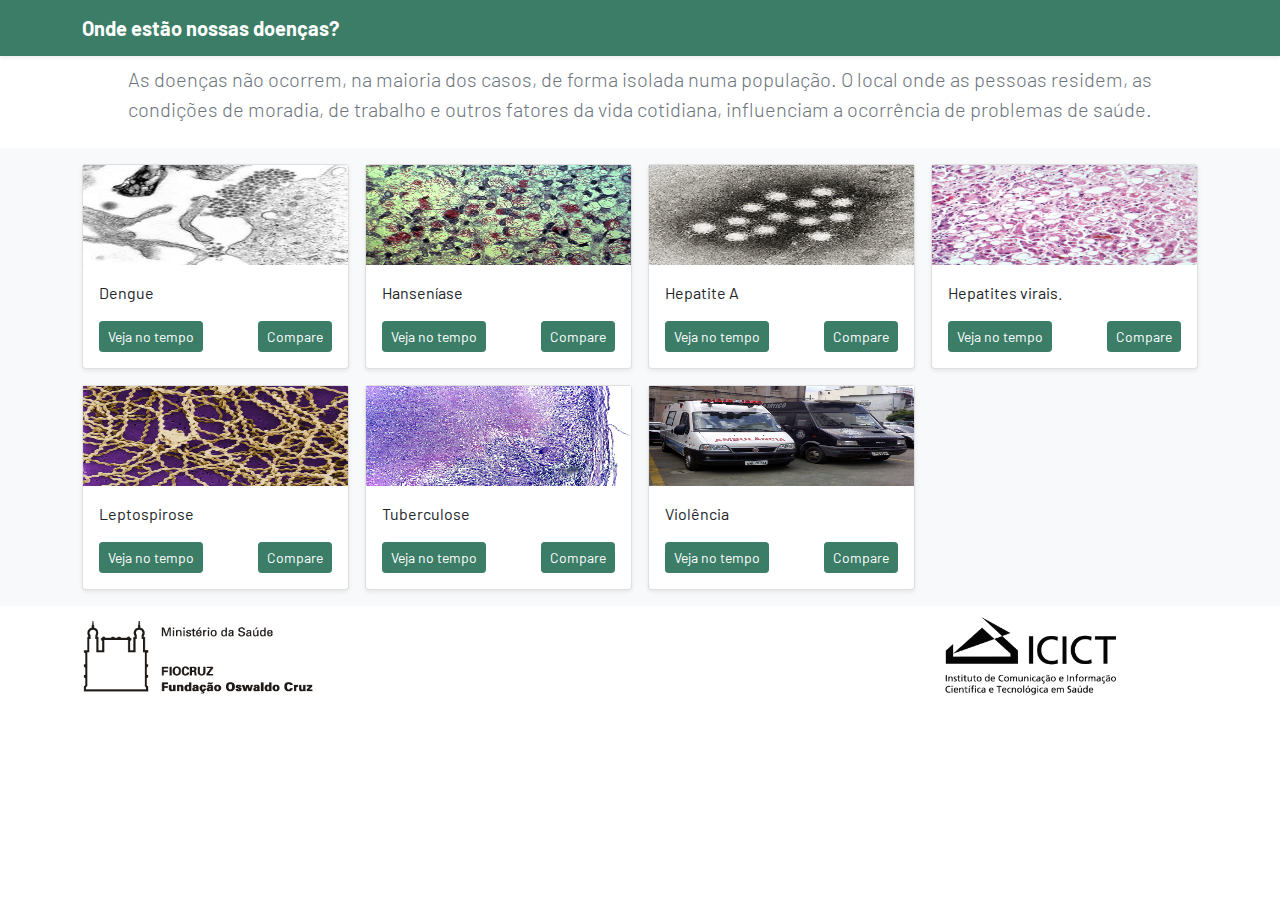
<file: index.html>
<!doctype html>
<html lang="pt-br">
  <head>
    <meta charset="utf-8">
    <meta name="viewport" content="width=device-width, initial-scale=1">
    <meta name="description" content="">
    <meta name="author" content="Fiocruz - ICICT - LIS">
    <title>Onde estão nossas doenças?</title>


    

    <!-- Bootstrap core CSS -->
    <link href="assets/dist/css/bootstrap.min.css" rel="stylesheet">
    
    <link rel="preconnect" href="https://fonts.googleapis.com"> 
    <link rel="preconnect" href="https://fonts.gstatic.com" crossorigin> 
    <link href="https://fonts.googleapis.com/css2?family=Barlow&display=swap" rel="stylesheet">
    
    <link href="css/custom.css" rel="stylesheet">

    <style> 
      .bd-placeholder-img {
        font-size: 1.125rem;
        text-anchor: middle;
        -webkit-user-select: none;
        -moz-user-select: none;
        user-select: none;
      }

      @media (min-width: 768px) {
        .bd-placeholder-img-lg {
          font-size: 3.5rem;
        }
      }
    </style>

    
  </head>
  <body>
    
<header>
  <div class="navbar navbar-dark bg-custom shadow-sm">
    <div class="container">
      <a href="#" class="navbar-brand d-flex align-items-center">
        <strong>Onde estão nossas doenças?</strong>
      </a>
    </div>
  </div>
</header>

<main>

  <section class="py-1 text-center container">
    <div class="row py-lg-1">
      <div class="col-lg-12 col-md-12 mx-auto">
        <p class="lead text-muted">As doenças não ocorrem, na maioria dos casos, de forma isolada numa população. O local onde as pessoas residem, as condições de moradia, de trabalho e outros fatores da vida cotidiana, influenciam a ocorrência de problemas de saúde.</p>
      </div>
    </div>
  </section>

  <div class="album py-3 bg-light">
    <div class="container">

      <div class="row row-cols-4 g-3">
        <div class="col">
          <div class="card shadow-sm">
            <img src="img/dengue.jpg" alt="Dengue" width="100%" height="100">
            <div class="card-body">
              <p class="card-text">Dengue</p>
              <div class="d-flex justify-content-between align-items-center">
                <div class="btn-group">
                  <a href="dengue.html" class="btn btn-sm btn-custom">Veja no tempo</a>
                </div>
                <div class="btn-group">
                  <a href="dengue_comp.html" class="btn btn-sm btn-custom">Compare</a>
                </div>
              </div>
            </div>
          </div>
        </div>
        <div class="col">
          <div class="card shadow-sm">
          <img src="img/hans.jpg" alt="Hanseníase" width="100%" height="100">
            <div class="card-body">
              <p class="card-text">Hanseníase</p>
              <div class="d-flex justify-content-between align-items-center">
                <div class="btn-group">
                  <a href="hanseniase.html" class="btn btn-sm btn-custom">Veja no tempo</a>
                </div>
                <div class="btn-group">
                  <a href="hanseniase_comp.html" class="btn btn-sm btn-custom">Compare</a>
                </div>
              </div>
            </div>
          </div>
        </div>
        <div class="col">
          <div class="card shadow-sm">
            <img src="img/hepatite_a.jpg" alt="Hepatite A" width="100%" height="100">
            <div class="card-body">
              <p class="card-text">Hepatite A</p>
              <div class="d-flex justify-content-between align-items-center">
                <div class="btn-group">
                  <a href="hepa.html" class="btn btn-sm btn-custom">Veja no tempo</a>
                </div>
                <div class="btn-group">
                  <a href="hepa_comp.html" class="btn btn-sm btn-custom">Compare</a>
                </div>
              </div>
            </div>
          </div>
        </div>

        <div class="col">
          <div class="card shadow-sm">
            <img src="img/hepatite_alcohol.jpg" alt="Hepatites virais" width="100%" height="100">
            <div class="card-body">
              <p class="card-text">Hepatites virais.</p>
              <div class="d-flex justify-content-between align-items-center">
                <div class="btn-group">
                  <a href="hepv.html" class="btn btn-sm btn-custom">Veja no tempo</a>
                </div>
                <div class="btn-group">
                  <a href="hepv_comp.html" class="btn btn-sm btn-custom">Compare</a>
                </div>
              </div>
            </div>
          </div>
        </div>
        <div class="col">
          <div class="card shadow-sm">
            <img src="img/lepto.jpg" alt="Leptospirose" width="100%" height="100">
            <div class="card-body">
              <p class="card-text">Leptospirose</p>
              <div class="d-flex justify-content-between align-items-center">
                <div class="btn-group">
                  <a href="lepto.html" class="btn btn-sm btn-custom">Veja no tempo</a>
                </div>
                <div class="btn-group">
                  <a href="lepto_comp.html" class="btn btn-sm btn-custom">Compare</a>
                </div>
              </div>
            </div>
          </div>
        </div>
        <div class="col">
          <div class="card shadow-sm">
            <img src="img/tuber.jpg" alt="Tuberculose" width="100%" height="100">
            <div class="card-body">
              <p class="card-text">Tuberculose</p>
              <div class="d-flex justify-content-between align-items-center">
                <div class="btn-group">
                  <a href="tuber.html" class="btn btn-sm btn-custom">Veja no tempo</a>
                </div>
                <div class="btn-group">
                  <a href="tuber_comp.html" class="btn btn-sm btn-custom">Compare</a>
                </div>
              </div>
            </div>
          </div>
        </div>

        <div class="col">
          <div class="card shadow-sm">
            <img src="img/viol.jpg" alt="Violência" width="100%" height="100">
            <div class="card-body">
              <p class="card-text">Violência</p>
              <div class="d-flex justify-content-between align-items-center">
                <div class="btn-group">
                  <a href="viol.html" class="btn btn-sm btn-custom">Veja no tempo</a>
                </div>
                <div class="btn-group">
                  <a href="viol_comp.html" class="btn btn-sm btn-custom">Compare</a>
                </div>
              </div>
            </div>
          </div>
        </div>
        

</main>

<footer class="text-muted">
  <div class="container p-2">
    <div class="row">
      <div class="col-lg-3 col-md-6 mb-4 mb-md-0">
        <img src="img/logo_fiocruz.png" alt="Fiocruz" height="85">
      </div>
      <div class="col-lg-3 col-md-6 mb-4 mb-md-0">
      </div>
      <div class="col-lg-3 col-md-6 mb-4 mb-md-0">
      </div>
      <div class="col-lg-3 col-md-6 mb-4 mb-md-0">
        <img src="img/logo_icict.png" alt="ICICT" height="85">
      </div>
      <p style="color:white">...</p>
      <p style="color:white">...</p>
    </div>
  </div>
</footer>


    <script src="assets/dist/js/bootstrap.bundle.min.js"></script>

      
  </body>
</html>
</file>
<file: css/custom.css>
.bg-custom {
  background-color: #3B7D67;
}

.text-custom {
  color: #3B7D67;
}

.btn-custom {
  color: #fff;
  background-color: #3B7D67;
  border-color: #3B7D67;
}

body {
  font-family: 'Barlow', sans-serif;
}

h1,h2,h3,h4,h5,h6 {
    font-family: 'Barlow', sans-serif;
}
p {
    font-family: 'Barlow', sans-serif;
}
</file>
